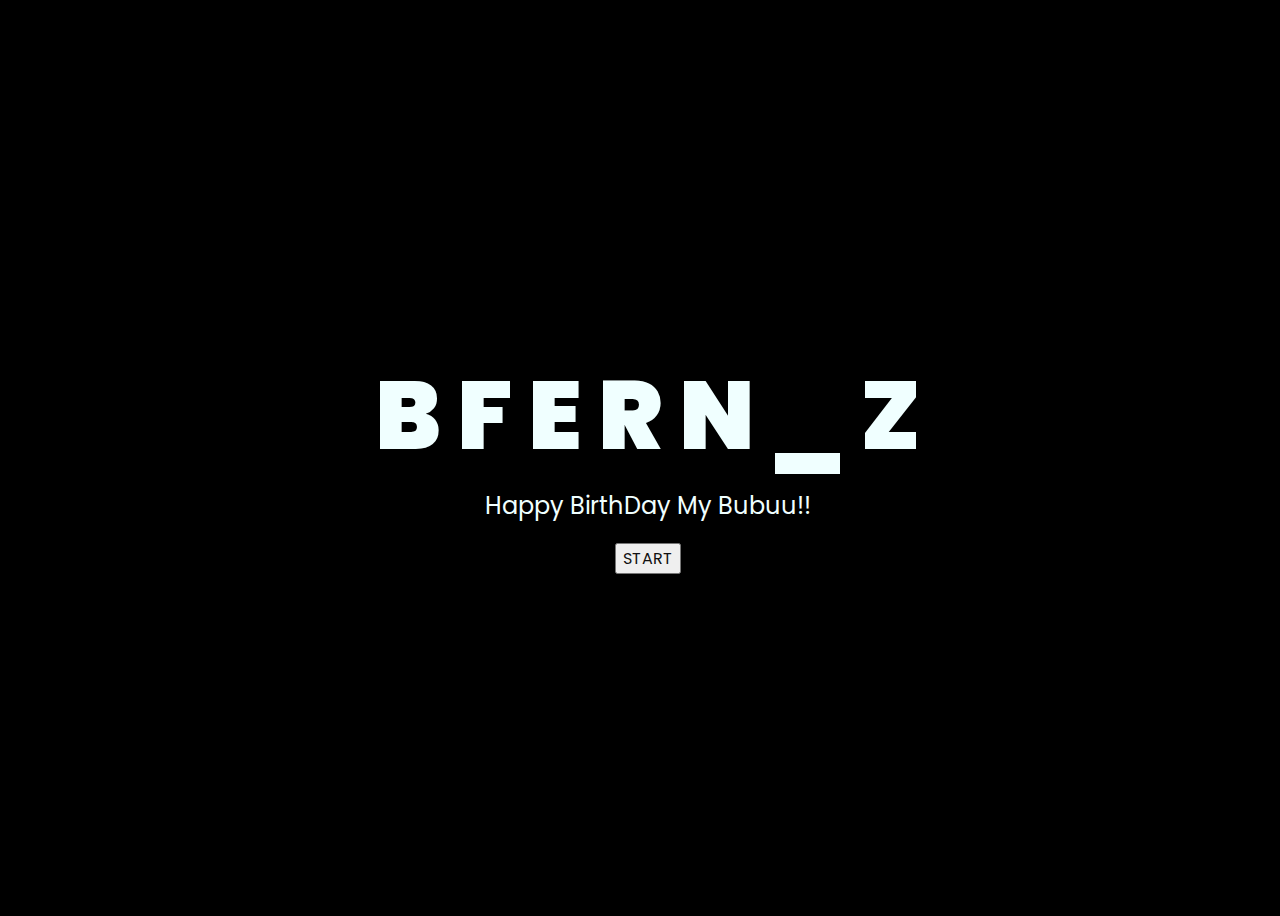
<file: index.html>
<!DOCTYPE html>
<html lang="en">
  <head>
    <meta charset="UTF-8" />
    <meta http-equiv="X-UA-Compatible" content="IE=edge" />
    <meta name="viewport" content="width=device-width, initial-scale=1.0" />
    <link rel="stylesheet" href="css/style.css" />
    <link rel="icon" href="img/flowers.png" type="image/x-icon" />
    <title>Flowers</title>
  </head>
  <body>
    <div class="greetings">
      <!-- silahkan menambah kata sesuai keinginan dengan <span>text...</span -->
      <span>B</span>
      <span>F</span>
      <span>E</span>
      <span>R</span>
      <span>N</span>
      <span>_</span>
      <span>Z</span>
    </div>
    <div class="description">
      <span>Happy BirthDay My Bubuu!!</span>
    </div>
    <div class="button">
      <button>
        <a href="card.html">START</a>
      </button>
    </div>
  </body>
</html>
</file>
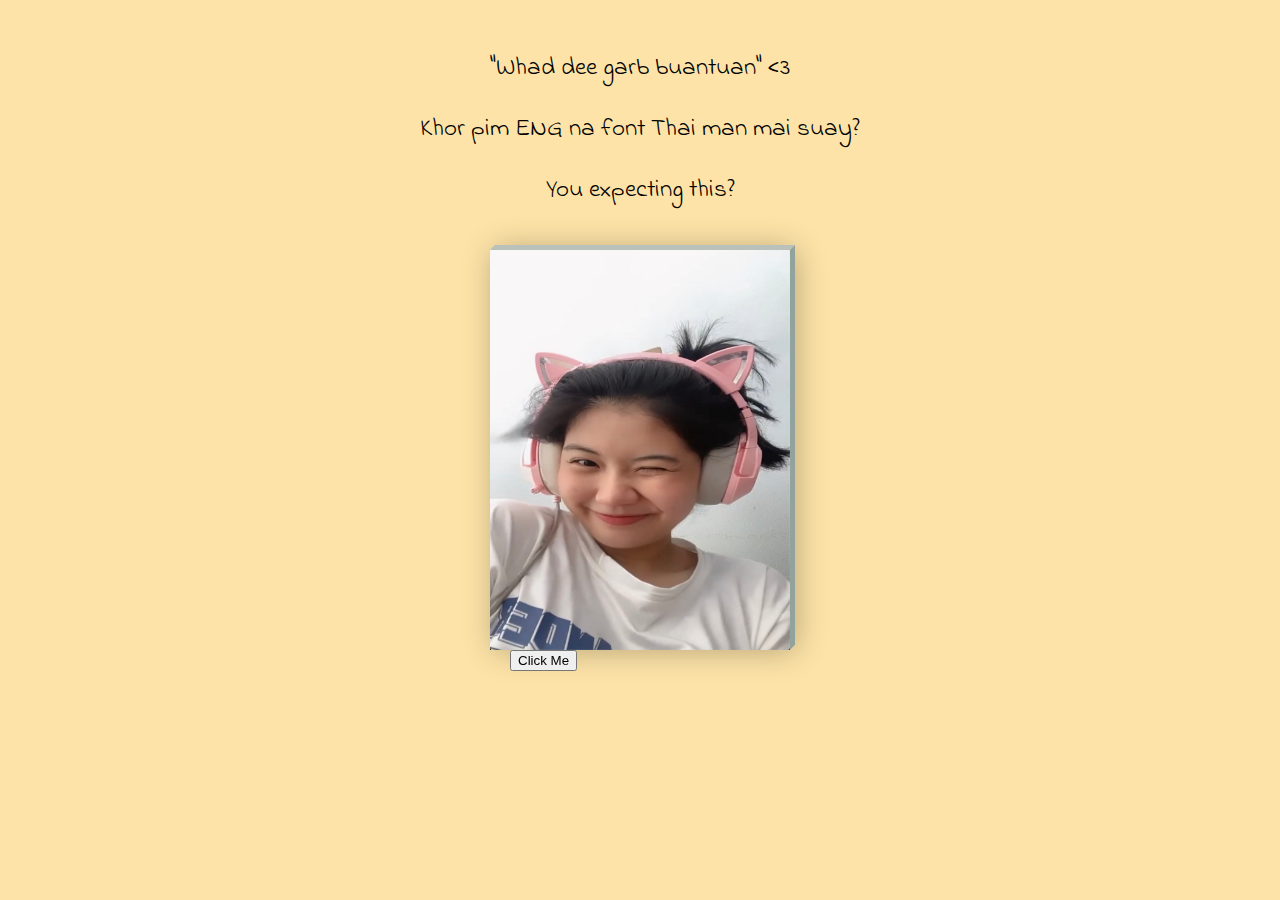
<file: card.html>
<!DOCTYPE html>
<html lang="en">
  <head>
    <meta charset="UTF-8" />
    <meta http-equiv="X-UA-Compatible" content="IE=edge" />
    <meta name="viewport" content="width=device-width, initial-scale=1.0" />
    <title>I Love You</title>
  </head>
  <style>
    @import url("https://fonts.googleapis.com/css?family=Indie+Flower");
    @import url("https://fonts.googleapis.com/css?family=Amatic+SC");

    body {
      font-family: "Indie Flower", cursive !important;
      background: #fde3a7;
      margin: 0;
      padding: 0;
    }

    ::selection {
      background: transparent;
    }

    h4 {
      font-size: 24px;
      line-height: 1px;
      font-family: "Amatic SC", cursive !important;
    }

    .color1 {
      color: #1bbc9b;
    }

    .color2 {
      color: #c0392b;
    }

    .card {
      color: #013243;
      position: absolute;
      top: 50%;
      left: 50%;
      width: 300px;
      height: 400px;
      background: #e0e1dc;
      transform-style: preserve-3d;
      transform: translate(-50%, -50%) perspective(2000px);
      box-shadow: inset 10px 0 10px rgba(0, 0, 0, 0.3),
        5px 0 30px rgba(0, 0, 0, 0.3);
      transition: 1s;
    }

    .card:hover {
      transform: translate(-50%, -50%) perspective(2000px) rotate(15deg)
        scale(1.2);
      box-shadow: inset 5px 0 10px rgba(0, 0, 0, 0.3),
        0 10px 100px rgba(0, 0, 0, 0.3);
    }

    .card:before {
      content: "";
      position: absolute;
      top: -5px;
      left: 0;
      width: 100%;
      height: 5px;
      background: #bac1ba;
      transform-origin: bottom;
      transform: skewX(-45deg);
    }

    .card:after {
      content: "";
      position: absolute;
      top: 0;
      right: -5px;
      width: 5px;
      height: 100%;
      background: #92a29c;
      transform-origin: left;
      transform: skewY(-45deg);
    }

    .card .imgBox {
      width: 100%;
      height: 100%;
      position: relative;
      transform-origin: left;
      transition: 0.7s;
    }

    .card .bark {
      position: absolute;
      background: #e0e1dc;
      width: 100%;
      height: 100%;
      opacity: 0;
      transition: 0.7s;
    }

    .card .imgBox img {
      min-width: 250px;
      max-height: 400px;
    }

    .card:hover .imgBox {
      transform: rotateY(-135deg);
    }

    .card:hover .bark {
      opacity: 1;
      transition: 0.6s;
      box-shadow: 10px 5px 10px rgba(0, 0, 0, 0.3) inset;
    }

    .card .details {
      position: absolute;
      top: 0;
      left: 0;
      box-sizing: border-box;
      padding: 0 0 0 20px;
      z-index: -1;
      margin-top: 30px;
    }

    .card .details p {
      font-size: 15px;
      line-height: 5px;
      padding: 0 0 0 20px;
      margin-top: -0.5px;
    }

    .card .details h4 {
      text-align: center;
      margin-top: 1px;
    }
    .gift {
      text-align: left;
      margin-top: -20px;
    }

    .text-right {
      text-align: right;
    }
    /* CSS for customizing text below the card */
    .text-below-card {
      font-size: 25px; /* Change the font size to your preference */
      text-align: center; /* Center-align the text */
      margin-top: 50px; /* Adjust the top margin to control the position */
    }
    .claim {
      text-align: left;
      margin-top: 1px;
    }
  </style>

  <body>
    <!-- Text below the card -->
    <div class="text-below-card">
      <p>"Whad dee garb buantuan" <3</p>
      <p>Khor pim ENG na font Thai man mai suay?</p>
      <p>You expecting this?</p>
    </div>
    <div class="card">
      <div class="imgBox">
        <div class="bark"></div>
        <img src="Cover.png" alt="tenet slow" />
      </div>
      <div class="details">
        <h4 class="color1">How are you doing love?</h4>
        <h4 class="color2 margin">Hope you are always happy</h4>
        <p><br /></p>
        <p>To the woman I love,</p>
        <p>Whenever you feel down</p>
        <p>Always remember, you are not alone</p>
        <p>I will be there for you,</p>
        <p>I will do my best</p>
        <p>to make you the happiest</p>
        <p>woman in the entire world <3</p>
        <p>And don't forget</p>
        <p>Always wear your beautiful smile. :)</p>
        <p>I love you Nong Baifern</p>
        <p><br /></p>
        <div class="gift">
          <span>I have a special gift for you <3</span>
        </div>
        <div class="claim">
          <button>
            <a href="flower.html" target="_blank">Claim me</a>
          </button>
          <p class="text-right">Sincerely,</p>
          <p class="text-right">"Shengi"♥</p>
        </div>

        <button id="playButton">Click Me</button>

        <!-- Add the audio element without controls and set to autoplay -->
        <audio id="audioPlayer" autoplay loop>
          <source src="Bg.mp3" type="audio/mpeg" />
          Your browser does not support the audio element.
        </audio>
      </div>
    </div>

    <!-- JavaScript to play audio after user interaction -->
    <script>
      const playButton = document.getElementById("playButton");
      const audioPlayer = document.getElementById("audioPlayer");

      playButton.addEventListener("click", () => {
        audioPlayer.play();
        playButton.style.display = "none"; // Hide the button after playing
      });
    </script>
  </body>
</html>
</file>
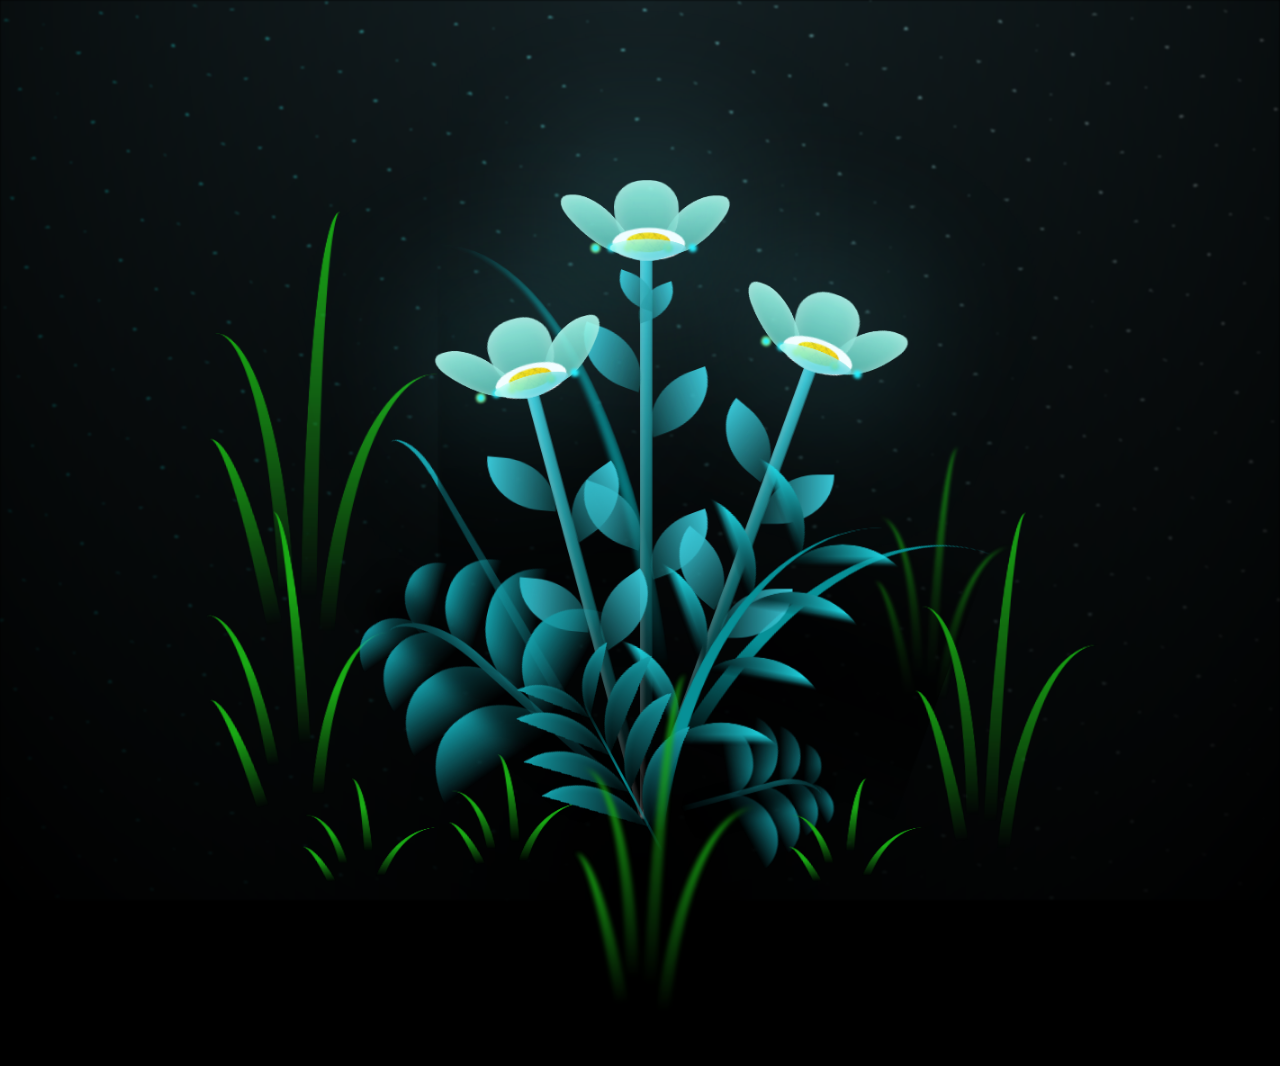
<file: flower.html>
<!DOCTYPE html>
<html lang="en">
<head>
    <meta charset="UTF-8">
    <meta http-equiv="X-UA-Compatible" content="IE=edge">
    <meta name="viewport" content="width=device-width, initial-scale=1.0">
    <link rel="stylesheet" href="css/main.css">
    <link rel="icon" href="img/flowers.png" type="image/x-icon">
    <title>flowers</title>
</head>
<body class="container">
  <!-- Pembuat code: https://codepen.io/mdusmanansari/pen/BamepLe -->
    <div class="night"></div>
    <div class="flowers">
      <div class="flower flower--1">
        <div class="flower__leafs flower__leafs--1">
          <div class="flower__leaf flower__leaf--1"></div>
          <div class="flower__leaf flower__leaf--2"></div>
          <div class="flower__leaf flower__leaf--3"></div>
          <div class="flower__leaf flower__leaf--4"></div>
          <div class="flower__white-circle"></div>
  
          <div class="flower__light flower__light--1"></div>
          <div class="flower__light flower__light--2"></div>
          <div class="flower__light flower__light--3"></div>
          <div class="flower__light flower__light--4"></div>
          <div class="flower__light flower__light--5"></div>
          <div class="flower__light flower__light--6"></div>
          <div class="flower__light flower__light--7"></div>
          <div class="flower__light flower__light--8"></div>
  
        </div>
        <div class="flower__line">
          <div class="flower__line__leaf flower__line__leaf--1"></div>
          <div class="flower__line__leaf flower__line__leaf--2"></div>
          <div class="flower__line__leaf flower__line__leaf--3"></div>
          <div class="flower__line__leaf flower__line__leaf--4"></div>
          <div class="flower__line__leaf flower__line__leaf--5"></div>
          <div class="flower__line__leaf flower__line__leaf--6"></div>
        </div>
      </div>
  
      <div class="flower flower--2">
        <div class="flower__leafs flower__leafs--2">
          <div class="flower__leaf flower__leaf--1"></div>
          <div class="flower__leaf flower__leaf--2"></div>
          <div class="flower__leaf flower__leaf--3"></div>
          <div class="flower__leaf flower__leaf--4"></div>
          <div class="flower__white-circle"></div>
  
          <div class="flower__light flower__light--1"></div>
          <div class="flower__light flower__light--2"></div>
          <div class="flower__light flower__light--3"></div>
          <div class="flower__light flower__light--4"></div>
          <div class="flower__light flower__light--5"></div>
          <div class="flower__light flower__light--6"></div>
          <div class="flower__light flower__light--7"></div>
          <div class="flower__light flower__light--8"></div>
  
        </div>
        <div class="flower__line">
          <div class="flower__line__leaf flower__line__leaf--1"></div>
          <div class="flower__line__leaf flower__line__leaf--2"></div>
          <div class="flower__line__leaf flower__line__leaf--3"></div>
          <div class="flower__line__leaf flower__line__leaf--4"></div>
        </div>
      </div>
  
      <div class="flower flower--3">
        <div class="flower__leafs flower__leafs--3">
          <div class="flower__leaf flower__leaf--1"></div>
          <div class="flower__leaf flower__leaf--2"></div>
          <div class="flower__leaf flower__leaf--3"></div>
          <div class="flower__leaf flower__leaf--4"></div>
          <div class="flower__white-circle"></div>
  
          <div class="flower__light flower__light--1"></div>
          <div class="flower__light flower__light--2"></div>
          <div class="flower__light flower__light--3"></div>
          <div class="flower__light flower__light--4"></div>
          <div class="flower__light flower__light--5"></div>
          <div class="flower__light flower__light--6"></div>
          <div class="flower__light flower__light--7"></div>
          <div class="flower__light flower__light--8"></div>
  
        </div>
        <div class="flower__line">
          <div class="flower__line__leaf flower__line__leaf--1"></div>
          <div class="flower__line__leaf flower__line__leaf--2"></div>
          <div class="flower__line__leaf flower__line__leaf--3"></div>
          <div class="flower__line__leaf flower__line__leaf--4"></div>
        </div>
      </div>
  
      <div class="grow-ans" style="--d:1.2s">
        <div class="flower__g-long">
          <div class="flower__g-long__top"></div>
          <div class="flower__g-long__bottom"></div>
        </div>
      </div>
  
      <div class="growing-grass">
        <div class="flower__grass flower__grass--1">
          <div class="flower__grass--top"></div>
          <div class="flower__grass--bottom"></div>
          <div class="flower__grass__leaf flower__grass__leaf--1"></div>
          <div class="flower__grass__leaf flower__grass__leaf--2"></div>
          <div class="flower__grass__leaf flower__grass__leaf--3"></div>
          <div class="flower__grass__leaf flower__grass__leaf--4"></div>
          <div class="flower__grass__leaf flower__grass__leaf--5"></div>
          <div class="flower__grass__leaf flower__grass__leaf--6"></div>
          <div class="flower__grass__leaf flower__grass__leaf--7"></div>
          <div class="flower__grass__leaf flower__grass__leaf--8"></div>
          <div class="flower__grass__overlay"></div>
        </div>
      </div>
  
      <div class="growing-grass">
        <div class="flower__grass flower__grass--2">
          <div class="flower__grass--top"></div>
          <div class="flower__grass--bottom"></div>
          <div class="flower__grass__leaf flower__grass__leaf--1"></div>
          <div class="flower__grass__leaf flower__grass__leaf--2"></div>
          <div class="flower__grass__leaf flower__grass__leaf--3"></div>
          <div class="flower__grass__leaf flower__grass__leaf--4"></div>
          <div class="flower__grass__leaf flower__grass__leaf--5"></div>
          <div class="flower__grass__leaf flower__grass__leaf--6"></div>
          <div class="flower__grass__leaf flower__grass__leaf--7"></div>
          <div class="flower__grass__leaf flower__grass__leaf--8"></div>
          <div class="flower__grass__overlay"></div>
        </div>
      </div>
  
      <div class="grow-ans" style="--d:2.4s">
        <div class="flower__g-right flower__g-right--1">
          <div class="leaf"></div>
        </div>
      </div>
  
      <div class="grow-ans" style="--d:2.8s">
        <div class="flower__g-right flower__g-right--2">
          <div class="leaf"></div>
        </div>
      </div>
  
      <div class="grow-ans" style="--d:2.8s">
        <div class="flower__g-front">
          <div class="flower__g-front__leaf-wrapper flower__g-front__leaf-wrapper--1">
            <div class="flower__g-front__leaf"></div>
          </div>
          <div class="flower__g-front__leaf-wrapper flower__g-front__leaf-wrapper--2">
            <div class="flower__g-front__leaf"></div>
          </div>
          <div class="flower__g-front__leaf-wrapper flower__g-front__leaf-wrapper--3">
            <div class="flower__g-front__leaf"></div>
          </div>
          <div class="flower__g-front__leaf-wrapper flower__g-front__leaf-wrapper--4">
            <div class="flower__g-front__leaf"></div>
          </div>
          <div class="flower__g-front__leaf-wrapper flower__g-front__leaf-wrapper--5">
            <div class="flower__g-front__leaf"></div>
          </div>
          <div class="flower__g-front__leaf-wrapper flower__g-front__leaf-wrapper--6">
            <div class="flower__g-front__leaf"></div>
          </div>
          <div class="flower__g-front__leaf-wrapper flower__g-front__leaf-wrapper--7">
            <div class="flower__g-front__leaf"></div>
          </div>
          <div class="flower__g-front__leaf-wrapper flower__g-front__leaf-wrapper--8">
            <div class="flower__g-front__leaf"></div>
          </div>
          <div class="flower__g-front__line"></div>
        </div>
      </div>
  
      <div class="grow-ans" style="--d:3.2s">
        <div class="flower__g-fr">
          <div class="leaf"></div>
          <div class="flower__g-fr__leaf flower__g-fr__leaf--1"></div>
          <div class="flower__g-fr__leaf flower__g-fr__leaf--2"></div>
          <div class="flower__g-fr__leaf flower__g-fr__leaf--3"></div>
          <div class="flower__g-fr__leaf flower__g-fr__leaf--4"></div>
          <div class="flower__g-fr__leaf flower__g-fr__leaf--5"></div>
          <div class="flower__g-fr__leaf flower__g-fr__leaf--6"></div>
          <div class="flower__g-fr__leaf flower__g-fr__leaf--7"></div>
          <div class="flower__g-fr__leaf flower__g-fr__leaf--8"></div>
        </div>
      </div>
  
      <div class="long-g long-g--0">
        <div class="grow-ans" style="--d:3s">
          <div class="leaf leaf--0"></div>
        </div>
        <div class="grow-ans" style="--d:2.2s">
          <div class="leaf leaf--1"></div>
        </div>
        <div class="grow-ans" style="--d:3.4s">
          <div class="leaf leaf--2"></div>
        </div>
        <div class="grow-ans" style="--d:3.6s">
          <div class="leaf leaf--3"></div>
        </div>
      </div>
  
      <div class="long-g long-g--1">
        <div class="grow-ans" style="--d:3.6s">
          <div class="leaf leaf--0"></div>
        </div>
        <div class="grow-ans" style="--d:3.8s">
          <div class="leaf leaf--1"></div>
        </div>
        <div class="grow-ans" style="--d:4s">
          <div class="leaf leaf--2"></div>
        </div>
        <div class="grow-ans" style="--d:4.2s">
          <div class="leaf leaf--3"></div>
        </div>
      </div>
  
      <div class="long-g long-g--2">
        <div class="grow-ans" style="--d:4s">
          <div class="leaf leaf--0"></div>
        </div>
        <div class="grow-ans" style="--d:4.2s">
          <div class="leaf leaf--1"></div>
        </div>
        <div class="grow-ans" style="--d:4.4s">
          <div class="leaf leaf--2"></div>
        </div>
        <div class="grow-ans" style="--d:4.6s">
          <div class="leaf leaf--3"></div>
        </div>
      </div>
  
      <div class="long-g long-g--3">
        <div class="grow-ans" style="--d:4s">
          <div class="leaf leaf--0"></div>
        </div>
        <div class="grow-ans" style="--d:4.2s">
          <div class="leaf leaf--1"></div>
        </div>
        <div class="grow-ans" style="--d:3s">
          <div class="leaf leaf--2"></div>
        </div>
        <div class="grow-ans" style="--d:3.6s">
          <div class="leaf leaf--3"></div>
        </div>
      </div>
  
      <div class="long-g long-g--4">
        <div class="grow-ans" style="--d:4s">
          <div class="leaf leaf--0"></div>
        </div>
        <div class="grow-ans" style="--d:4.2s">
          <div class="leaf leaf--1"></div>
        </div>
        <div class="grow-ans" style="--d:3s">
          <div class="leaf leaf--2"></div>
        </div>
        <div class="grow-ans" style="--d:3.6s">
          <div class="leaf leaf--3"></div>
        </div>
      </div>
  
      <div class="long-g long-g--5">
        <div class="grow-ans" style="--d:4s">
          <div class="leaf leaf--0"></div>
        </div>
        <div class="grow-ans" style="--d:4.2s">
          <div class="leaf leaf--1"></div>
        </div>
        <div class="grow-ans" style="--d:3s">
          <div class="leaf leaf--2"></div>
        </div>
        <div class="grow-ans" style="--d:3.6s">
          <div class="leaf leaf--3"></div>
        </div>
      </div>
  
      <div class="long-g long-g--6">
        <div class="grow-ans" style="--d:4.2s">
          <div class="leaf leaf--0"></div>
        </div>
        <div class="grow-ans" style="--d:4.4s">
          <div class="leaf leaf--1"></div>
        </div>
        <div class="grow-ans" style="--d:4.6s">
          <div class="leaf leaf--2"></div>
        </div>
        <div class="grow-ans" style="--d:4.8s">
          <div class="leaf leaf--3"></div>
        </div>
      </div>
  
      <div class="long-g long-g--7">
        <div class="grow-ans" style="--d:3s">
          <div class="leaf leaf--0"></div>
        </div>
        <div class="grow-ans" style="--d:3.2s">
          <div class="leaf leaf--1"></div>
        </div>
        <div class="grow-ans" style="--d:3.5s">
          <div class="leaf leaf--2"></div>
        </div>
        <div class="grow-ans" style="--d:3.6s">
          <div class="leaf leaf--3"></div>
        </div>
      </div>
    </div>
    <script src="main.js"></script>
  </body>
</html>
</file>
<file: css/style.css>
@import url("https://fonts.googleapis.com/css2?family=Poppins:ital,wght@0,500;1,900&display=swap");
* {
  font-family: "Poppins", cursive;
}
body {
  color: azure;
  width: 100%;
  height: 100vh;
  display: flex;
  flex-direction: column;
  align-items: center;
  justify-content: center;
  background-color: black;
}
.greetings {
  font-size: 6rem;
  font-weight: 900;
}
.greetings > span {
  animation: glow 2.5s ease-in-out infinite;
}
@keyframes glow {
  0%,
  100% {
    color: #fff;
    text-shadow: 0 0 12px #39c6d6, 0 0 50px #39c6d6, 0 0 100px #39c6d6;
  }
  10%,
  90% {
    color: #111;
    text-shadow: none;
  }
}
.greetings > span:nth-child(2) {
  animation-delay: 0.2s;
}
.greetings > span:nth-child(3) {
  animation-delay: 0.4s;
}
.greetings > span:nth-child(4) {
  animation-delay: 0.6s;
}
.greetings > span:nth-child(5) {
  animation-delay: 0.8s;
}
.greetings > span:nth-child(6) {
  animation-delay: 1.0s;
}
.greetings > span:nth-child(7) {
  animation-delay: 1.2s;
}
.description {
  font-size: 1.5rem;
  margin-bottom: 20px;
}

.button a {
  text-decoration: none;
  font-size: 1rem;
  color: #111;
}

@media screen and (max-width: 574px) {
  .greetings {
    display: block;
    font-size: 3rem;
    font-weight: 500;
    text-align: center;
  }
  .description {
    font-size: 1rem;
  }

  .button a {
    font-size: 0.5rem;
  }
}
</file>
<file: css/main.css>
*,
*::after,
*::before {
  padding: 0;
  margin: 0;
  box-sizing: border-box;
}

:root {
  --dark-color: #000;
}

body {
  display: flex;
  align-items: flex-end;
  justify-content: center;
  min-height: 100vh;
  background-color: var(--dark-color);
  overflow: hidden;
  perspective: 1000px;
}

.night {
  position: fixed;
  left: 50%;
  top: 0;
  transform: translateX(-50%);
  width: 100%;
  height: 100%;
  filter: blur(0.1vmin);
  background-image: radial-gradient(ellipse at top, transparent 0%, var(--dark-color)), radial-gradient(ellipse at bottom, var(--dark-color), rgba(145, 233, 255, 0.2)), repeating-linear-gradient(220deg, rgb(0, 0, 0) 0px, rgb(0, 0, 0) 19px, transparent 19px, transparent 22px), repeating-linear-gradient(189deg, rgb(0, 0, 0) 0px, rgb(0, 0, 0) 19px, transparent 19px, transparent 22px), repeating-linear-gradient(148deg, rgb(0, 0, 0) 0px, rgb(0, 0, 0) 19px, transparent 19px, transparent 22px), linear-gradient(90deg, rgb(0, 255, 250), rgb(240, 240, 240));
}

.flowers {
  position: relative;
  transform: scale(0.9);
}

.flower {
  position: absolute;
  bottom: 10vmin;
  transform-origin: bottom center;
  z-index: 10;
  --fl-speed: 0.8s;
}
.flower--1 {
  -webkit-animation: moving-flower-1 4s linear infinite;
          animation: moving-flower-1 4s linear infinite;
}
.flower--1 .flower__line {
  height: 70vmin;
  -webkit-animation-delay: 0.3s;
          animation-delay: 0.3s;
}
.flower--1 .flower__line__leaf--1 {
  -webkit-animation: blooming-leaf-right var(--fl-speed) 1.6s backwards;
          animation: blooming-leaf-right var(--fl-speed) 1.6s backwards;
}
.flower--1 .flower__line__leaf--2 {
  -webkit-animation: blooming-leaf-right var(--fl-speed) 1.4s backwards;
          animation: blooming-leaf-right var(--fl-speed) 1.4s backwards;
}
.flower--1 .flower__line__leaf--3 {
  -webkit-animation: blooming-leaf-left var(--fl-speed) 1.2s backwards;
          animation: blooming-leaf-left var(--fl-speed) 1.2s backwards;
}
.flower--1 .flower__line__leaf--4 {
  -webkit-animation: blooming-leaf-left var(--fl-speed) 1s backwards;
          animation: blooming-leaf-left var(--fl-speed) 1s backwards;
}
.flower--1 .flower__line__leaf--5 {
  -webkit-animation: blooming-leaf-right var(--fl-speed) 1.8s backwards;
          animation: blooming-leaf-right var(--fl-speed) 1.8s backwards;
}
.flower--1 .flower__line__leaf--6 {
  -webkit-animation: blooming-leaf-left var(--fl-speed) 2s backwards;
          animation: blooming-leaf-left var(--fl-speed) 2s backwards;
}
.flower--2 {
  left: 50%;
  transform: rotate(20deg);
  -webkit-animation: moving-flower-2 4s linear infinite;
          animation: moving-flower-2 4s linear infinite;
}
.flower--2 .flower__line {
  height: 60vmin;
  -webkit-animation-delay: 0.6s;
          animation-delay: 0.6s;
}
.flower--2 .flower__line__leaf--1 {
  -webkit-animation: blooming-leaf-right var(--fl-speed) 1.9s backwards;
          animation: blooming-leaf-right var(--fl-speed) 1.9s backwards;
}
.flower--2 .flower__line__leaf--2 {
  -webkit-animation: blooming-leaf-right var(--fl-speed) 1.7s backwards;
          animation: blooming-leaf-right var(--fl-speed) 1.7s backwards;
}
.flower--2 .flower__line__leaf--3 {
  -webkit-animation: blooming-leaf-left var(--fl-speed) 1.5s backwards;
          animation: blooming-leaf-left var(--fl-speed) 1.5s backwards;
}
.flower--2 .flower__line__leaf--4 {
  -webkit-animation: blooming-leaf-left var(--fl-speed) 1.3s backwards;
          animation: blooming-leaf-left var(--fl-speed) 1.3s backwards;
}
.flower--3 {
  left: 50%;
  transform: rotate(-15deg);
  -webkit-animation: moving-flower-3 4s linear infinite;
          animation: moving-flower-3 4s linear infinite;
}
.flower--3 .flower__line {
  -webkit-animation-delay: 0.9s;
          animation-delay: 0.9s;
}
.flower--3 .flower__line__leaf--1 {
  -webkit-animation: blooming-leaf-right var(--fl-speed) 2.5s backwards;
          animation: blooming-leaf-right var(--fl-speed) 2.5s backwards;
}
.flower--3 .flower__line__leaf--2 {
  -webkit-animation: blooming-leaf-right var(--fl-speed) 2.3s backwards;
          animation: blooming-leaf-right var(--fl-speed) 2.3s backwards;
}
.flower--3 .flower__line__leaf--3 {
  -webkit-animation: blooming-leaf-left var(--fl-speed) 2.1s backwards;
          animation: blooming-leaf-left var(--fl-speed) 2.1s backwards;
}
.flower--3 .flower__line__leaf--4 {
  -webkit-animation: blooming-leaf-left var(--fl-speed) 1.9s backwards;
          animation: blooming-leaf-left var(--fl-speed) 1.9s backwards;
}
.flower__leafs {
  position: relative;
  -webkit-animation: blooming-flower 2s backwards;
          animation: blooming-flower 2s backwards;
}
.flower__leafs--1 {
  -webkit-animation-delay: 1.1s;
          animation-delay: 1.1s;
}
.flower__leafs--2 {
  -webkit-animation-delay: 1.4s;
          animation-delay: 1.4s;
}
.flower__leafs--3 {
  -webkit-animation-delay: 1.7s;
          animation-delay: 1.7s;
}
.flower__leafs::after {
  content: "";
  position: absolute;
  left: 0;
  top: 0;
  transform: translate(-50%, -100%);
  width: 8vmin;
  height: 8vmin;
  background-color: #6bf0ff;
  filter: blur(10vmin);
}
.flower__leaf {
  position: absolute;
  bottom: 0;
  left: 50%;
  width: 8vmin;
  height: 11vmin;
  border-radius: 51% 49% 47% 53%/44% 45% 55% 69%;
  background-color: #a7ffee;
  background-image: linear-gradient(to top, #54b8aa, #a7ffee);
  transform-origin: bottom center;
  opacity: 0.9;
  box-shadow: inset 0 0 2vmin rgba(255, 255, 255, 0.5);
}
.flower__leaf--1 {
  transform: translate(-10%, 1%) rotateY(40deg) rotateX(-50deg);
}
.flower__leaf--2 {
  transform: translate(-50%, -4%) rotateX(40deg);
}
.flower__leaf--3 {
  transform: translate(-90%, 0%) rotateY(45deg) rotateX(50deg);
}
.flower__leaf--4 {
  width: 8vmin;
  height: 8vmin;
  transform-origin: bottom left;
  border-radius: 4vmin 10vmin 4vmin 4vmin;
  transform: translate(0%, 18%) rotateX(70deg) rotate(-43deg);
  background-image: linear-gradient(to top, #39c6d6, #a7ffee);
  z-index: 1;
  opacity: 0.8;
}
.flower__white-circle {
  position: absolute;
  left: -3.5vmin;
  top: -3vmin;
  width: 9vmin;
  height: 4vmin;
  border-radius: 50%;
  background-color: #fff;
}
.flower__white-circle::after {
  content: "";
  position: absolute;
  left: 50%;
  top: 45%;
  transform: translate(-50%, -50%);
  width: 60%;
  height: 60%;
  border-radius: inherit;
  background-image: repeating-linear-gradient(135deg, rgba(0, 0, 0, 0.03) 0px, rgba(0, 0, 0, 0.03) 1px, transparent 1px, transparent 12px), repeating-linear-gradient(45deg, rgba(0, 0, 0, 0.03) 0px, rgba(0, 0, 0, 0.03) 1px, transparent 1px, transparent 12px), repeating-linear-gradient(67.5deg, rgba(0, 0, 0, 0.03) 0px, rgba(0, 0, 0, 0.03) 1px, transparent 1px, transparent 12px), repeating-linear-gradient(135deg, rgba(0, 0, 0, 0.03) 0px, rgba(0, 0, 0, 0.03) 1px, transparent 1px, transparent 12px), repeating-linear-gradient(45deg, rgba(0, 0, 0, 0.03) 0px, rgba(0, 0, 0, 0.03) 1px, transparent 1px, transparent 12px), repeating-linear-gradient(112.5deg, rgba(0, 0, 0, 0.03) 0px, rgba(0, 0, 0, 0.03) 1px, transparent 1px, transparent 12px), repeating-linear-gradient(112.5deg, rgba(0, 0, 0, 0.03) 0px, rgba(0, 0, 0, 0.03) 1px, transparent 1px, transparent 12px), repeating-linear-gradient(45deg, rgba(0, 0, 0, 0.03) 0px, rgba(0, 0, 0, 0.03) 1px, transparent 1px, transparent 12px), repeating-linear-gradient(22.5deg, rgba(0, 0, 0, 0.03) 0px, rgba(0, 0, 0, 0.03) 1px, transparent 1px, transparent 12px), repeating-linear-gradient(45deg, rgba(0, 0, 0, 0.03) 0px, rgba(0, 0, 0, 0.03) 1px, transparent 1px, transparent 12px), repeating-linear-gradient(22.5deg, rgba(0, 0, 0, 0.03) 0px, rgba(0, 0, 0, 0.03) 1px, transparent 1px, transparent 12px), repeating-linear-gradient(135deg, rgba(0, 0, 0, 0.03) 0px, rgba(0, 0, 0, 0.03) 1px, transparent 1px, transparent 12px), repeating-linear-gradient(157.5deg, rgba(0, 0, 0, 0.03) 0px, rgba(0, 0, 0, 0.03) 1px, transparent 1px, transparent 12px), repeating-linear-gradient(67.5deg, rgba(0, 0, 0, 0.03) 0px, rgba(0, 0, 0, 0.03) 1px, transparent 1px, transparent 12px), repeating-linear-gradient(67.5deg, rgba(0, 0, 0, 0.03) 0px, rgba(0, 0, 0, 0.03) 1px, transparent 1px, transparent 12px), linear-gradient(90deg, rgb(255, 235, 18), rgb(255, 206, 0));
}
.flower__line {
  height: 55vmin;
  width: 1.5vmin;
  background-image: linear-gradient(to left, rgba(0, 0, 0, 0.2), transparent, rgba(255, 255, 255, 0.2)), linear-gradient(to top, transparent 10%, #14757a, #39c6d6);
  box-shadow: inset 0 0 2px rgba(0, 0, 0, 0.5);
  -webkit-animation: grow-flower-tree 4s backwards;
          animation: grow-flower-tree 4s backwards;
}
.flower__line__leaf {
  --w: 7vmin;
  --h: calc(var(--w) + 2vmin);
  position: absolute;
  top: 20%;
  left: 90%;
  width: var(--w);
  height: var(--h);
  border-top-right-radius: var(--h);
  border-bottom-left-radius: var(--h);
  background-image: linear-gradient(to top, rgba(20, 117, 122, 0.4), #39c6d6);
}
.flower__line__leaf--1 {
  transform: rotate(70deg) rotateY(30deg);
}
.flower__line__leaf--2 {
  top: 45%;
  transform: rotate(70deg) rotateY(30deg);
}
.flower__line__leaf--3, .flower__line__leaf--4, .flower__line__leaf--6 {
  border-top-right-radius: 0;
  border-bottom-left-radius: 0;
  border-top-left-radius: var(--h);
  border-bottom-right-radius: var(--h);
  left: -460%;
  top: 12%;
  transform: rotate(-70deg) rotateY(30deg);
}
.flower__line__leaf--4 {
  top: 40%;
}
.flower__line__leaf--5 {
  top: 0;
  transform-origin: left;
  transform: rotate(70deg) rotateY(30deg) scale(0.6);
}
.flower__line__leaf--6 {
  top: -2%;
  left: -450%;
  transform-origin: right;
  transform: rotate(-70deg) rotateY(30deg) scale(0.6);
}
.flower__light {
  position: absolute;
  bottom: 0vmin;
  width: 1vmin;
  height: 1vmin;
  background-color: rgb(255, 251, 0);
  border-radius: 50%;
  filter: blur(0.2vmin);
  -webkit-animation: light-ans 4s linear infinite backwards;
          animation: light-ans 4s linear infinite backwards;
}
.flower__light:nth-child(odd) {
  background-color: #23f0ff;
}
.flower__light--1 {
  left: -2vmin;
  -webkit-animation-delay: 1s;
          animation-delay: 1s;
}
.flower__light--2 {
  left: 3vmin;
  -webkit-animation-delay: 0.5s;
          animation-delay: 0.5s;
}
.flower__light--3 {
  left: -6vmin;
  -webkit-animation-delay: 0.3s;
          animation-delay: 0.3s;
}
.flower__light--4 {
  left: 6vmin;
  -webkit-animation-delay: 0.9s;
          animation-delay: 0.9s;
}
.flower__light--5 {
  left: -1vmin;
  -webkit-animation-delay: 1.5s;
          animation-delay: 1.5s;
}
.flower__light--6 {
  left: -4vmin;
  -webkit-animation-delay: 3s;
          animation-delay: 3s;
}
.flower__light--7 {
  left: 3vmin;
  -webkit-animation-delay: 2s;
          animation-delay: 2s;
}
.flower__light--8 {
  left: -6vmin;
  -webkit-animation-delay: 3.5s;
          animation-delay: 3.5s;
}
.flower__grass {
  --c: #159faa;
  --line-w: 1.5vmin;
  position: absolute;
  bottom: 12vmin;
  left: -7vmin;
  display: flex;
  flex-direction: column;
  align-items: flex-end;
  z-index: 20;
  transform-origin: bottom center;
  transform: rotate(-48deg) rotateY(40deg);
}
.flower__grass--1 {
  -webkit-animation: moving-grass 2s linear infinite;
          animation: moving-grass 2s linear infinite;
}
.flower__grass--2 {
  left: 2vmin;
  bottom: 10vmin;
  transform: scale(0.5) rotate(75deg) rotateX(10deg) rotateY(-200deg);
  opacity: 0.8;
  z-index: 0;
  -webkit-animation: moving-grass--2 1.5s linear infinite;
          animation: moving-grass--2 1.5s linear infinite;
}
.flower__grass--top {
  width: 7vmin;
  height: 10vmin;
  border-top-right-radius: 100%;
  border-right: var(--line-w) solid var(--c);
  transform-origin: bottom center;
  transform: rotate(-2deg);
}
.flower__grass--bottom {
  margin-top: -2px;
  width: var(--line-w);
  height: 25vmin;
  background-image: linear-gradient(to top, transparent, var(--c));
}
.flower__grass__leaf {
  --size: 10vmin;
  position: absolute;
  width: calc(var(--size) * 2.1);
  height: var(--size);
  border-top-left-radius: var(--size);
  border-top-right-radius: var(--size);
  background-image: linear-gradient(to top, transparent, transparent 30%, var(--c));
  z-index: 100;
}
.flower__grass__leaf--1 {
  top: -6%;
  left: 30%;
  --size: 6vmin;
  transform: rotate(-20deg);
  -webkit-animation: growing-grass-ans--1 2s 2.6s backwards;
          animation: growing-grass-ans--1 2s 2.6s backwards;
}
@-webkit-keyframes growing-grass-ans--1 {
  0% {
    transform-origin: bottom left;
    transform: rotate(-20deg) scale(0);
  }
}
@keyframes growing-grass-ans--1 {
  0% {
    transform-origin: bottom left;
    transform: rotate(-20deg) scale(0);
  }
}
.flower__grass__leaf--2 {
  top: -5%;
  left: -110%;
  --size: 6vmin;
  transform: rotate(10deg);
  -webkit-animation: growing-grass-ans--2 2s 2.4s linear backwards;
          animation: growing-grass-ans--2 2s 2.4s linear backwards;
}
@-webkit-keyframes growing-grass-ans--2 {
  0% {
    transform-origin: bottom right;
    transform: rotate(10deg) scale(0);
  }
}
@keyframes growing-grass-ans--2 {
  0% {
    transform-origin: bottom right;
    transform: rotate(10deg) scale(0);
  }
}
.flower__grass__leaf--3 {
  top: 5%;
  left: 60%;
  --size: 8vmin;
  transform: rotate(-18deg) rotateX(-20deg);
  -webkit-animation: growing-grass-ans--3 2s 2.2s linear backwards;
          animation: growing-grass-ans--3 2s 2.2s linear backwards;
}
@-webkit-keyframes growing-grass-ans--3 {
  0% {
    transform-origin: bottom left;
    transform: rotate(-18deg) rotateX(-20deg) scale(0);
  }
}
@keyframes growing-grass-ans--3 {
  0% {
    transform-origin: bottom left;
    transform: rotate(-18deg) rotateX(-20deg) scale(0);
  }
}
.flower__grass__leaf--4 {
  top: 6%;
  left: -135%;
  --size: 8vmin;
  transform: rotate(2deg);
  -webkit-animation: growing-grass-ans--4 2s 2s linear backwards;
          animation: growing-grass-ans--4 2s 2s linear backwards;
}
@-webkit-keyframes growing-grass-ans--4 {
  0% {
    transform-origin: bottom right;
    transform: rotate(2deg) scale(0);
  }
}
@keyframes growing-grass-ans--4 {
  0% {
    transform-origin: bottom right;
    transform: rotate(2deg) scale(0);
  }
}
.flower__grass__leaf--5 {
  top: 20%;
  left: 60%;
  --size: 10vmin;
  transform: rotate(-24deg) rotateX(-20deg);
  -webkit-animation: growing-grass-ans--5 2s 1.8s linear backwards;
          animation: growing-grass-ans--5 2s 1.8s linear backwards;
}
@-webkit-keyframes growing-grass-ans--5 {
  0% {
    transform-origin: bottom left;
    transform: rotate(-24deg) rotateX(-20deg) scale(0);
  }
}
@keyframes growing-grass-ans--5 {
  0% {
    transform-origin: bottom left;
    transform: rotate(-24deg) rotateX(-20deg) scale(0);
  }
}
.flower__grass__leaf--6 {
  top: 22%;
  left: -180%;
  --size: 10vmin;
  transform: rotate(10deg);
  -webkit-animation: growing-grass-ans--6 2s 1.6s linear backwards;
          animation: growing-grass-ans--6 2s 1.6s linear backwards;
}
@-webkit-keyframes growing-grass-ans--6 {
  0% {
    transform-origin: bottom right;
    transform: rotate(10deg) scale(0);
  }
}
@keyframes growing-grass-ans--6 {
  0% {
    transform-origin: bottom right;
    transform: rotate(10deg) scale(0);
  }
}
.flower__grass__leaf--7 {
  top: 39%;
  left: 70%;
  --size: 10vmin;
  transform: rotate(-10deg);
  -webkit-animation: growing-grass-ans--7 2s 1.4s linear backwards;
          animation: growing-grass-ans--7 2s 1.4s linear backwards;
}
@-webkit-keyframes growing-grass-ans--7 {
  0% {
    transform-origin: bottom left;
    transform: rotate(-10deg) scale(0);
  }
}
@keyframes growing-grass-ans--7 {
  0% {
    transform-origin: bottom left;
    transform: rotate(-10deg) scale(0);
  }
}
.flower__grass__leaf--8 {
  top: 40%;
  left: -215%;
  --size: 11vmin;
  transform: rotate(10deg);
  -webkit-animation: growing-grass-ans--8 2s 1.2s linear backwards;
          animation: growing-grass-ans--8 2s 1.2s linear backwards;
}
@-webkit-keyframes growing-grass-ans--8 {
  0% {
    transform-origin: bottom right;
    transform: rotate(10deg) scale(0);
  }
}
@keyframes growing-grass-ans--8 {
  0% {
    transform-origin: bottom right;
    transform: rotate(10deg) scale(0);
  }
}
.flower__grass__overlay {
  position: absolute;
  top: -10%;
  right: 0%;
  width: 100%;
  height: 100%;
  background-color: rgba(0, 0, 0, 0.6);
  filter: blur(1.5vmin);
  z-index: 100;
}
.flower__g-long {
  --w: 2vmin;
  --h: 6vmin;
  --c: #159faa;
  position: absolute;
  bottom: 10vmin;
  left: -3vmin;
  transform-origin: bottom center;
  transform: rotate(-30deg) rotateY(-20deg);
  display: flex;
  flex-direction: column;
  align-items: flex-end;
  -webkit-animation: flower-g-long-ans 3s linear infinite;
          animation: flower-g-long-ans 3s linear infinite;
}
@-webkit-keyframes flower-g-long-ans {
  0%, 100% {
    transform: rotate(-30deg) rotateY(-20deg);
  }
  50% {
    transform: rotate(-32deg) rotateY(-20deg);
  }
}
@keyframes flower-g-long-ans {
  0%, 100% {
    transform: rotate(-30deg) rotateY(-20deg);
  }
  50% {
    transform: rotate(-32deg) rotateY(-20deg);
  }
}
.flower__g-long__top {
  top: calc(var(--h) * -1);
  width: calc(var(--w) + 1vmin);
  height: var(--h);
  border-top-right-radius: 100%;
  border-right: 0.7vmin solid var(--c);
  transform: translate(-0.7vmin, 1vmin);
}
.flower__g-long__bottom {
  width: var(--w);
  height: 50vmin;
  transform-origin: bottom center;
  background-image: linear-gradient(to top, transparent 30%, var(--c));
  box-shadow: inset 0 0 2px rgba(0, 0, 0, 0.5);
  -webkit-clip-path: polygon(35% 0, 65% 1%, 100% 100%, 0% 100%);
          clip-path: polygon(35% 0, 65% 1%, 100% 100%, 0% 100%);
}
.flower__g-right {
  position: absolute;
  bottom: 6vmin;
  left: -2vmin;
  transform-origin: bottom left;
  transform: rotate(20deg);
}
.flower__g-right .leaf {
  width: 30vmin;
  height: 50vmin;
  border-top-left-radius: 100%;
  border-left: 2vmin solid #079097;
  background-image: linear-gradient(to bottom, transparent, var(--dark-color) 60%);
  -webkit-mask-image: linear-gradient(to top, transparent 30%, #079097 60%);
}
.flower__g-right--1 {
  -webkit-animation: flower-g-right-ans 2.5s linear infinite;
          animation: flower-g-right-ans 2.5s linear infinite;
}
.flower__g-right--2 {
  left: 5vmin;
  transform: rotateY(-180deg);
  -webkit-animation: flower-g-right-ans--2 3s linear infinite;
          animation: flower-g-right-ans--2 3s linear infinite;
}
.flower__g-right--2 .leaf {
  height: 75vmin;
  filter: blur(0.3vmin);
  opacity: 0.8;
}
@-webkit-keyframes flower-g-right-ans {
  0%, 100% {
    transform: rotate(20deg);
  }
  50% {
    transform: rotate(24deg) rotateX(-20deg);
  }
}
@keyframes flower-g-right-ans {
  0%, 100% {
    transform: rotate(20deg);
  }
  50% {
    transform: rotate(24deg) rotateX(-20deg);
  }
}
@-webkit-keyframes flower-g-right-ans--2 {
  0%, 100% {
    transform: rotateY(-180deg) rotate(0deg) rotateX(-20deg);
  }
  50% {
    transform: rotateY(-180deg) rotate(6deg) rotateX(-20deg);
  }
}
@keyframes flower-g-right-ans--2 {
  0%, 100% {
    transform: rotateY(-180deg) rotate(0deg) rotateX(-20deg);
  }
  50% {
    transform: rotateY(-180deg) rotate(6deg) rotateX(-20deg);
  }
}
.flower__g-front {
  position: absolute;
  bottom: 6vmin;
  left: 2.5vmin;
  z-index: 100;
  transform-origin: bottom center;
  transform: rotate(-28deg) rotateY(30deg) scale(1.04);
  -webkit-animation: flower__g-front-ans 2s linear infinite;
          animation: flower__g-front-ans 2s linear infinite;
}
@-webkit-keyframes flower__g-front-ans {
  0%, 100% {
    transform: rotate(-28deg) rotateY(30deg) scale(1.04);
  }
  50% {
    transform: rotate(-35deg) rotateY(40deg) scale(1.04);
  }
}
@keyframes flower__g-front-ans {
  0%, 100% {
    transform: rotate(-28deg) rotateY(30deg) scale(1.04);
  }
  50% {
    transform: rotate(-35deg) rotateY(40deg) scale(1.04);
  }
}
.flower__g-front__line {
  width: 0.3vmin;
  height: 20vmin;
  background-image: linear-gradient(to top, transparent, #079097, transparent 100%);
  position: relative;
}
.flower__g-front__leaf-wrapper {
  position: absolute;
  top: 0;
  left: 0;
  transform-origin: bottom left;
  transform: rotate(10deg);
}
.flower__g-front__leaf-wrapper:nth-child(even) {
  left: 0vmin;
  transform: rotateY(-180deg) rotate(5deg);
  -webkit-animation: flower__g-front__leaf-left-ans 1s ease-in backwards;
          animation: flower__g-front__leaf-left-ans 1s ease-in backwards;
}
.flower__g-front__leaf-wrapper:nth-child(odd) {
  -webkit-animation: flower__g-front__leaf-ans 1s ease-in backwards;
          animation: flower__g-front__leaf-ans 1s ease-in backwards;
}
.flower__g-front__leaf-wrapper--1 {
  top: -8vmin;
  transform: scale(0.7);
  -webkit-animation: flower__g-front__leaf-ans 1s 5.5s ease-in backwards !important;
          animation: flower__g-front__leaf-ans 1s 5.5s ease-in backwards !important;
}
.flower__g-front__leaf-wrapper--2 {
  top: -8vmin;
  transform: rotateY(-180deg) scale(0.7) !important;
  -webkit-animation: flower__g-front__leaf-left-ans-2 1s 4.6s ease-in backwards !important;
          animation: flower__g-front__leaf-left-ans-2 1s 4.6s ease-in backwards !important;
}
.flower__g-front__leaf-wrapper--3 {
  top: -3vmin;
  -webkit-animation: flower__g-front__leaf-ans 1s 4.6s ease-in backwards;
          animation: flower__g-front__leaf-ans 1s 4.6s ease-in backwards;
}
.flower__g-front__leaf-wrapper--4 {
  top: -3vmin;
  transform: rotateY(-180deg) scale(0.9) !important;
  -webkit-animation: flower__g-front__leaf-left-ans-2 1s 4.6s ease-in backwards !important;
          animation: flower__g-front__leaf-left-ans-2 1s 4.6s ease-in backwards !important;
}
@-webkit-keyframes flower__g-front__leaf-left-ans-2 {
  0% {
    transform: rotateY(-180deg) scale(0);
  }
}
@keyframes flower__g-front__leaf-left-ans-2 {
  0% {
    transform: rotateY(-180deg) scale(0);
  }
}
.flower__g-front__leaf-wrapper--5, .flower__g-front__leaf-wrapper--6 {
  top: 2vmin;
}
.flower__g-front__leaf-wrapper--7, .flower__g-front__leaf-wrapper--8 {
  top: 6.5vmin;
}
.flower__g-front__leaf-wrapper--2 {
  -webkit-animation-delay: 5.2s !important;
          animation-delay: 5.2s !important;
}
.flower__g-front__leaf-wrapper--3 {
  -webkit-animation-delay: 4.9s !important;
          animation-delay: 4.9s !important;
}
.flower__g-front__leaf-wrapper--5 {
  -webkit-animation-delay: 4.3s !important;
          animation-delay: 4.3s !important;
}
.flower__g-front__leaf-wrapper--6 {
  -webkit-animation-delay: 4.1s !important;
          animation-delay: 4.1s !important;
}
.flower__g-front__leaf-wrapper--7 {
  -webkit-animation-delay: 3.8s !important;
          animation-delay: 3.8s !important;
}
.flower__g-front__leaf-wrapper--8 {
  -webkit-animation-delay: 3.5s !important;
          animation-delay: 3.5s !important;
}
@-webkit-keyframes flower__g-front__leaf-ans {
  0% {
    transform: rotate(10deg) scale(0);
  }
}
@keyframes flower__g-front__leaf-ans {
  0% {
    transform: rotate(10deg) scale(0);
  }
}
@-webkit-keyframes flower__g-front__leaf-left-ans {
  0% {
    transform: rotateY(-180deg) rotate(5deg) scale(0);
  }
}
@keyframes flower__g-front__leaf-left-ans {
  0% {
    transform: rotateY(-180deg) rotate(5deg) scale(0);
  }
}
.flower__g-front__leaf {
  width: 10vmin;
  height: 10vmin;
  border-radius: 100% 0% 0% 100%/100% 100% 0% 0%;
  box-shadow: inset 0 2px 1vmin hsla(184deg, 97%, 58%, 0.2);
  background-image: linear-gradient(to bottom left, transparent, var(--dark-color)), linear-gradient(to bottom right, #159faa 50%, transparent 50%, transparent);
  -webkit-mask-image: linear-gradient(to bottom right, #159faa 50%, transparent 50%, transparent);
  mask-image: linear-gradient(to bottom right, #159faa 50%, transparent 50%, transparent);
}
.flower__g-fr {
  position: absolute;
  bottom: -4vmin;
  left: vmin;
  transform-origin: bottom left;
  z-index: 10;
  -webkit-animation: flower__g-fr-ans 2s linear infinite;
          animation: flower__g-fr-ans 2s linear infinite;
}
@-webkit-keyframes flower__g-fr-ans {
  0%, 100% {
    transform: rotate(2deg);
  }
  50% {
    transform: rotate(4deg);
  }
}
@keyframes flower__g-fr-ans {
  0%, 100% {
    transform: rotate(2deg);
  }
  50% {
    transform: rotate(4deg);
  }
}
.flower__g-fr .leaf {
  width: 30vmin;
  height: 50vmin;
  border-top-left-radius: 100%;
  border-left: 2vmin solid #079097;
  -webkit-mask-image: linear-gradient(to top, transparent 25%, #079097 50%);
  position: relative;
  z-index: 1;
}
.flower__g-fr__leaf {
  position: absolute;
  top: 0;
  left: 0;
  width: 10vmin;
  height: 10vmin;
  border-radius: 100% 0% 0% 100%/100% 100% 0% 0%;
  box-shadow: inset 0 2px 1vmin hsla(184deg, 97%, 58%, 0.2);
  background-image: linear-gradient(to bottom left, transparent, var(--dark-color) 98%), linear-gradient(to bottom right, #23f0ff 45%, transparent 50%, transparent);
  -webkit-mask-image: linear-gradient(135deg, #159faa 40%, transparent 50%, transparent);
}
.flower__g-fr__leaf--1 {
  left: 20vmin;
  transform: rotate(45deg);
  -webkit-animation: flower__g-fr-leaft-ans-1 0.5s 5.2s linear backwards;
          animation: flower__g-fr-leaft-ans-1 0.5s 5.2s linear backwards;
}
@-webkit-keyframes flower__g-fr-leaft-ans-1 {
  0% {
    transform-origin: left;
    transform: rotate(45deg) scale(0);
  }
}
@keyframes flower__g-fr-leaft-ans-1 {
  0% {
    transform-origin: left;
    transform: rotate(45deg) scale(0);
  }
}
.flower__g-fr__leaf--2 {
  left: 12vmin;
  top: -7vmin;
  transform: rotate(25deg) rotateY(-180deg);
  -webkit-animation: flower__g-fr-leaft-ans-6 0.5s 5s linear backwards;
          animation: flower__g-fr-leaft-ans-6 0.5s 5s linear backwards;
}
.flower__g-fr__leaf--3 {
  left: 15vmin;
  top: 6vmin;
  transform: rotate(55deg);
  -webkit-animation: flower__g-fr-leaft-ans-5 0.5s 4.8s linear backwards;
          animation: flower__g-fr-leaft-ans-5 0.5s 4.8s linear backwards;
}
.flower__g-fr__leaf--4 {
  left: 6vmin;
  top: -2vmin;
  transform: rotate(25deg) rotateY(-180deg);
  -webkit-animation: flower__g-fr-leaft-ans-6 0.5s 4.6s linear backwards;
          animation: flower__g-fr-leaft-ans-6 0.5s 4.6s linear backwards;
}
.flower__g-fr__leaf--5 {
  left: 10vmin;
  top: 14vmin;
  transform: rotate(55deg);
  -webkit-animation: flower__g-fr-leaft-ans-5 0.5s 4.4s linear backwards;
          animation: flower__g-fr-leaft-ans-5 0.5s 4.4s linear backwards;
}
@-webkit-keyframes flower__g-fr-leaft-ans-5 {
  0% {
    transform-origin: left;
    transform: rotate(55deg) scale(0);
  }
}
@keyframes flower__g-fr-leaft-ans-5 {
  0% {
    transform-origin: left;
    transform: rotate(55deg) scale(0);
  }
}
.flower__g-fr__leaf--6 {
  left: 0vmin;
  top: 6vmin;
  transform: rotate(25deg) rotateY(-180deg);
  -webkit-animation: flower__g-fr-leaft-ans-6 0.5s 4.2s linear backwards;
          animation: flower__g-fr-leaft-ans-6 0.5s 4.2s linear backwards;
}
@-webkit-keyframes flower__g-fr-leaft-ans-6 {
  0% {
    transform-origin: right;
    transform: rotate(25deg) rotateY(-180deg) scale(0);
  }
}
@keyframes flower__g-fr-leaft-ans-6 {
  0% {
    transform-origin: right;
    transform: rotate(25deg) rotateY(-180deg) scale(0);
  }
}
.flower__g-fr__leaf--7 {
  left: 5vmin;
  top: 22vmin;
  transform: rotate(45deg);
  -webkit-animation: flower__g-fr-leaft-ans-7 0.5s 4s linear backwards;
          animation: flower__g-fr-leaft-ans-7 0.5s 4s linear backwards;
}
@-webkit-keyframes flower__g-fr-leaft-ans-7 {
  0% {
    transform-origin: left;
    transform: rotate(45deg) scale(0);
  }
}
@keyframes flower__g-fr-leaft-ans-7 {
  0% {
    transform-origin: left;
    transform: rotate(45deg) scale(0);
  }
}
.flower__g-fr__leaf--8 {
  left: -4vmin;
  top: 15vmin;
  transform: rotate(15deg) rotateY(-180deg);
  -webkit-animation: flower__g-fr-leaft-ans-8 0.5s 3.8s linear backwards;
          animation: flower__g-fr-leaft-ans-8 0.5s 3.8s linear backwards;
}
@-webkit-keyframes flower__g-fr-leaft-ans-8 {
  0% {
    transform-origin: right;
    transform: rotate(15deg) rotateY(-180deg) scale(0);
  }
}
@keyframes flower__g-fr-leaft-ans-8 {
  0% {
    transform-origin: right;
    transform: rotate(15deg) rotateY(-180deg) scale(0);
  }
}

.long-g {
  position: absolute;
  bottom: 25vmin;
  left: -42vmin;
  transform-origin: bottom left;
}
.long-g--1 {
  bottom: 0vmin;
  transform: scale(0.8) rotate(-5deg);
}
.long-g--1 .leaf {
  -webkit-mask-image: linear-gradient(to top, transparent 40%, #079097 80%) !important;
}
.long-g--1 .leaf--1 {
  --w: 5vmin;
  --h: 60vmin;
  left: -2vmin;
  transform: rotate(3deg) rotateY(-180deg);
}
.long-g--2, .long-g--3 {
  bottom: -3vmin;
  left: -35vmin;
  transform-origin: center;
  transform: scale(0.6) rotateX(60deg);
}
.long-g--2 .leaf, .long-g--3 .leaf {
  -webkit-mask-image: linear-gradient(to top, transparent 50%, #079097 80%) !important;
}
.long-g--2 .leaf--1, .long-g--3 .leaf--1 {
  left: -1vmin;
  transform: rotateY(-180deg);
}
.long-g--3 {
  left: -17vmin;
  bottom: 0vmin;
}
.long-g--3 .leaf {
  -webkit-mask-image: linear-gradient(to top, transparent 40%, #079097 80%) !important;
}
.long-g--4 {
  left: 25vmin;
  bottom: -3vmin;
  transform-origin: center;
  transform: scale(0.6) rotateX(60deg);
}
.long-g--4 .leaf {
  -webkit-mask-image: linear-gradient(to top, transparent 50%, #079097 80%) !important;
}
.long-g--5 {
  left: 42vmin;
  bottom: 0vmin;
  transform: scale(0.8) rotate(2deg);
}
.long-g--6 {
  left: 0vmin;
  bottom: -20vmin;
  z-index: 100;
  filter: blur(0.3vmin);
  transform: scale(0.8) rotate(2deg);
}
.long-g--7 {
  left: 35vmin;
  bottom: 20vmin;
  z-index: -1;
  filter: blur(0.3vmin);
  transform: scale(0.6) rotate(2deg);
  opacity: 0.7;
}
.long-g .leaf {
  --w: 15vmin;
  --h: 40vmin;
  --c: #1aaa15;
  position: absolute;
  bottom: 0;
  width: var(--w);
  height: var(--h);
  border-top-left-radius: 100%;
  border-left: 2vmin solid var(--c);
  -webkit-mask-image: linear-gradient(to top, transparent 20%, var(--dark-color));
  transform-origin: bottom center;
}
.long-g .leaf--0 {
  left: 2vmin;
  -webkit-animation: leaf-ans-1 4s linear infinite;
          animation: leaf-ans-1 4s linear infinite;
}
.long-g .leaf--1 {
  --w: 5vmin;
  --h: 60vmin;
  -webkit-animation: leaf-ans-1 4s linear infinite;
          animation: leaf-ans-1 4s linear infinite;
}
.long-g .leaf--2 {
  --w: 10vmin;
  --h: 40vmin;
  left: -0.5vmin;
  bottom: 5vmin;
  transform-origin: bottom left;
  transform: rotateY(-180deg);
  -webkit-animation: leaf-ans-2 3s linear infinite;
          animation: leaf-ans-2 3s linear infinite;
}
.long-g .leaf--3 {
  --w: 5vmin;
  --h: 30vmin;
  left: -1vmin;
  bottom: 3.2vmin;
  transform-origin: bottom left;
  transform: rotate(-10deg) rotateY(-180deg);
  -webkit-animation: leaf-ans-3 3s linear infinite;
          animation: leaf-ans-3 3s linear infinite;
}

@-webkit-keyframes leaf-ans-1 {
  0%, 100% {
    transform: rotate(-5deg) scale(1);
  }
  50% {
    transform: rotate(5deg) scale(1.1);
  }
}

@keyframes leaf-ans-1 {
  0%, 100% {
    transform: rotate(-5deg) scale(1);
  }
  50% {
    transform: rotate(5deg) scale(1.1);
  }
}
@-webkit-keyframes leaf-ans-2 {
  0%, 100% {
    transform: rotateY(-180deg) rotate(5deg);
  }
  50% {
    transform: rotateY(-180deg) rotate(0deg) scale(1.1);
  }
}
@keyframes leaf-ans-2 {
  0%, 100% {
    transform: rotateY(-180deg) rotate(5deg);
  }
  50% {
    transform: rotateY(-180deg) rotate(0deg) scale(1.1);
  }
}
@-webkit-keyframes leaf-ans-3 {
  0%, 100% {
    transform: rotate(-10deg) rotateY(-180deg);
  }
  50% {
    transform: rotate(-20deg) rotateY(-180deg);
  }
}
@keyframes leaf-ans-3 {
  0%, 100% {
    transform: rotate(-10deg) rotateY(-180deg);
  }
  50% {
    transform: rotate(-20deg) rotateY(-180deg);
  }
}
.grow-ans {
  -webkit-animation: grow-ans 2s var(--d) backwards;
          animation: grow-ans 2s var(--d) backwards;
}

@-webkit-keyframes grow-ans {
  0% {
    transform: scale(0);
    opacity: 0;
  }
}

@keyframes grow-ans {
  0% {
    transform: scale(0);
    opacity: 0;
  }
}
@-webkit-keyframes light-ans {
  0% {
    opacity: 0;
    transform: translateY(0vmin);
  }
  25% {
    opacity: 1;
    transform: translateY(-5vmin) translateX(-2vmin);
  }
  50% {
    opacity: 1;
    transform: translateY(-15vmin) translateX(2vmin);
    filter: blur(0.2vmin);
  }
  75% {
    transform: translateY(-20vmin) translateX(-2vmin);
    filter: blur(0.2vmin);
  }
  100% {
    transform: translateY(-30vmin);
    opacity: 0;
    filter: blur(1vmin);
  }
}
@keyframes light-ans {
  0% {
    opacity: 0;
    transform: translateY(0vmin);
  }
  25% {
    opacity: 1;
    transform: translateY(-5vmin) translateX(-2vmin);
  }
  50% {
    opacity: 1;
    transform: translateY(-15vmin) translateX(2vmin);
    filter: blur(0.2vmin);
  }
  75% {
    transform: translateY(-20vmin) translateX(-2vmin);
    filter: blur(0.2vmin);
  }
  100% {
    transform: translateY(-30vmin);
    opacity: 0;
    filter: blur(1vmin);
  }
}
@-webkit-keyframes moving-flower-1 {
  0%, 100% {
    transform: rotate(2deg);
  }
  50% {
    transform: rotate(-2deg);
  }
}
@keyframes moving-flower-1 {
  0%, 100% {
    transform: rotate(2deg);
  }
  50% {
    transform: rotate(-2deg);
  }
}
@-webkit-keyframes moving-flower-2 {
  0%, 100% {
    transform: rotate(18deg);
  }
  50% {
    transform: rotate(14deg);
  }
}
@keyframes moving-flower-2 {
  0%, 100% {
    transform: rotate(18deg);
  }
  50% {
    transform: rotate(14deg);
  }
}
@-webkit-keyframes moving-flower-3 {
  0%, 100% {
    transform: rotate(-18deg);
  }
  50% {
    transform: rotate(-20deg) rotateY(-10deg);
  }
}
@keyframes moving-flower-3 {
  0%, 100% {
    transform: rotate(-18deg);
  }
  50% {
    transform: rotate(-20deg) rotateY(-10deg);
  }
}
@-webkit-keyframes blooming-leaf-right {
  0% {
    transform-origin: left;
    transform: rotate(70deg) rotateY(30deg) scale(0);
  }
}
@keyframes blooming-leaf-right {
  0% {
    transform-origin: left;
    transform: rotate(70deg) rotateY(30deg) scale(0);
  }
}
@-webkit-keyframes blooming-leaf-left {
  0% {
    transform-origin: right;
    transform: rotate(-70deg) rotateY(30deg) scale(0);
  }
}
@keyframes blooming-leaf-left {
  0% {
    transform-origin: right;
    transform: rotate(-70deg) rotateY(30deg) scale(0);
  }
}
@-webkit-keyframes grow-flower-tree {
  0% {
    height: 0;
    border-radius: 1vmin;
  }
}
@keyframes grow-flower-tree {
  0% {
    height: 0;
    border-radius: 1vmin;
  }
}
@-webkit-keyframes blooming-flower {
  0% {
    transform: scale(0);
  }
}
@keyframes blooming-flower {
  0% {
    transform: scale(0);
  }
}
@-webkit-keyframes moving-grass {
  0%, 100% {
    transform: rotate(-48deg) rotateY(40deg);
  }
  50% {
    transform: rotate(-50deg) rotateY(40deg);
  }
}
@keyframes moving-grass {
  0%, 100% {
    transform: rotate(-48deg) rotateY(40deg);
  }
  50% {
    transform: rotate(-50deg) rotateY(40deg);
  }
}
@-webkit-keyframes moving-grass--2 {
  0%, 100% {
    transform: scale(0.5) rotate(75deg) rotateX(10deg) rotateY(-200deg);
  }
  50% {
    transform: scale(0.5) rotate(79deg) rotateX(10deg) rotateY(-200deg);
  }
}
@keyframes moving-grass--2 {
  0%, 100% {
    transform: scale(0.5) rotate(75deg) rotateX(10deg) rotateY(-200deg);
  }
  50% {
    transform: scale(0.5) rotate(79deg) rotateX(10deg) rotateY(-200deg);
  }
}
.growing-grass {
  -webkit-animation: growing-grass-ans 1s 2s backwards;
          animation: growing-grass-ans 1s 2s backwards;
}

@-webkit-keyframes growing-grass-ans {
  0% {
    transform: scale(0);
  }
}

@keyframes growing-grass-ans {
  0% {
    transform: scale(0);
  }
}
.container * {
  -webkit-animation-play-state: paused !important;
          animation-play-state: paused !important;
}/*# sourceMappingURL=main.css.map */
</file>
